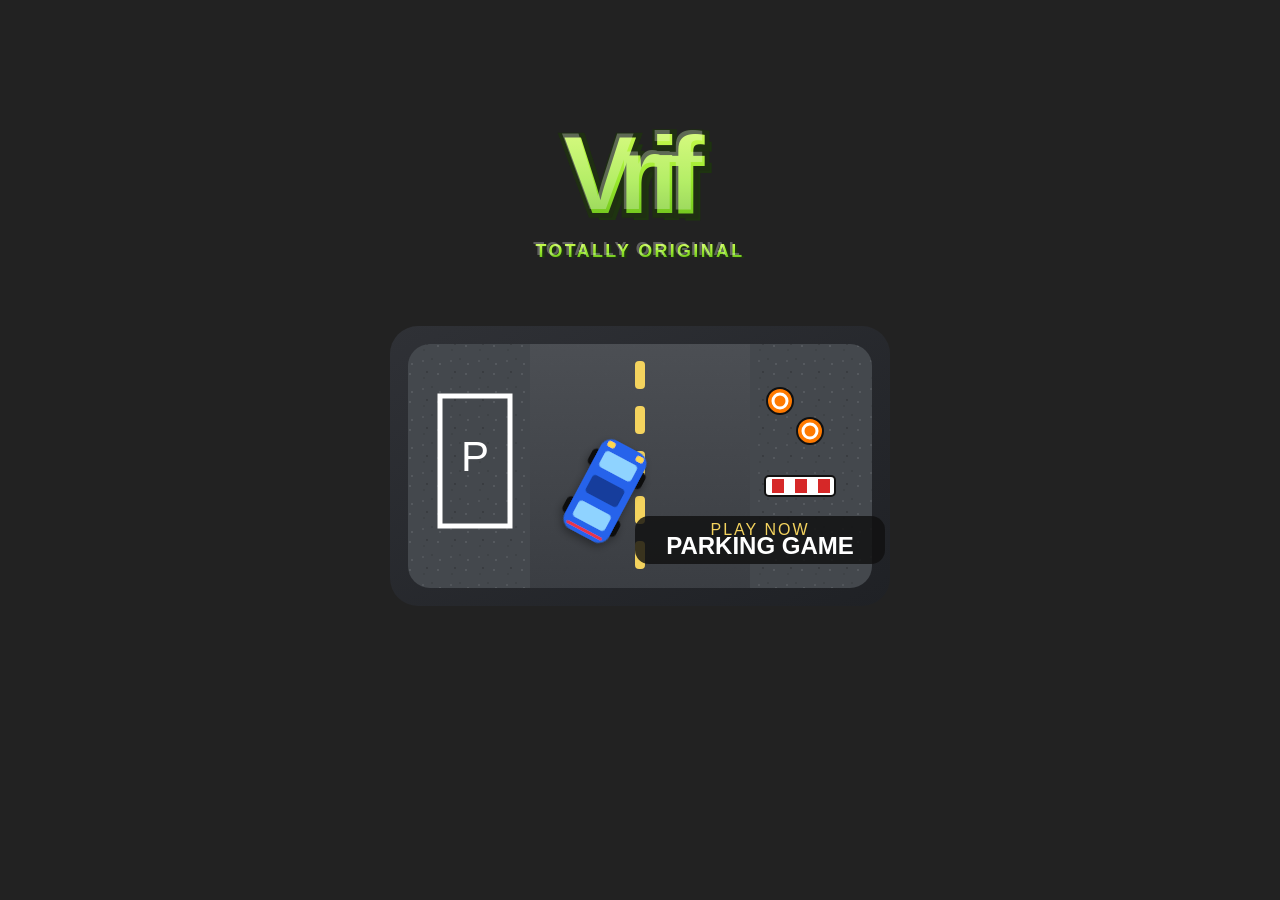
<file: index.html>
<!DOCTYPE html>
<html lang="en">
<head>
    <meta charset="UTF-8">
    <meta name="viewport" content="width=device-width, initial-scale=1.0">
    <title>Vrif</title>
    <img src="vrif-icon.svg" alt="Vrif Icon" width="500">
    <link rel="stylesheet" href="style.css">
    <br>
</head>
<body class="menu-body">
    
    <a href="parking-menu.html">
    <img src="parking-drawings/icon.svg" alt="Parking Game" width="500">
  </a>

</body>
</html>
</file>
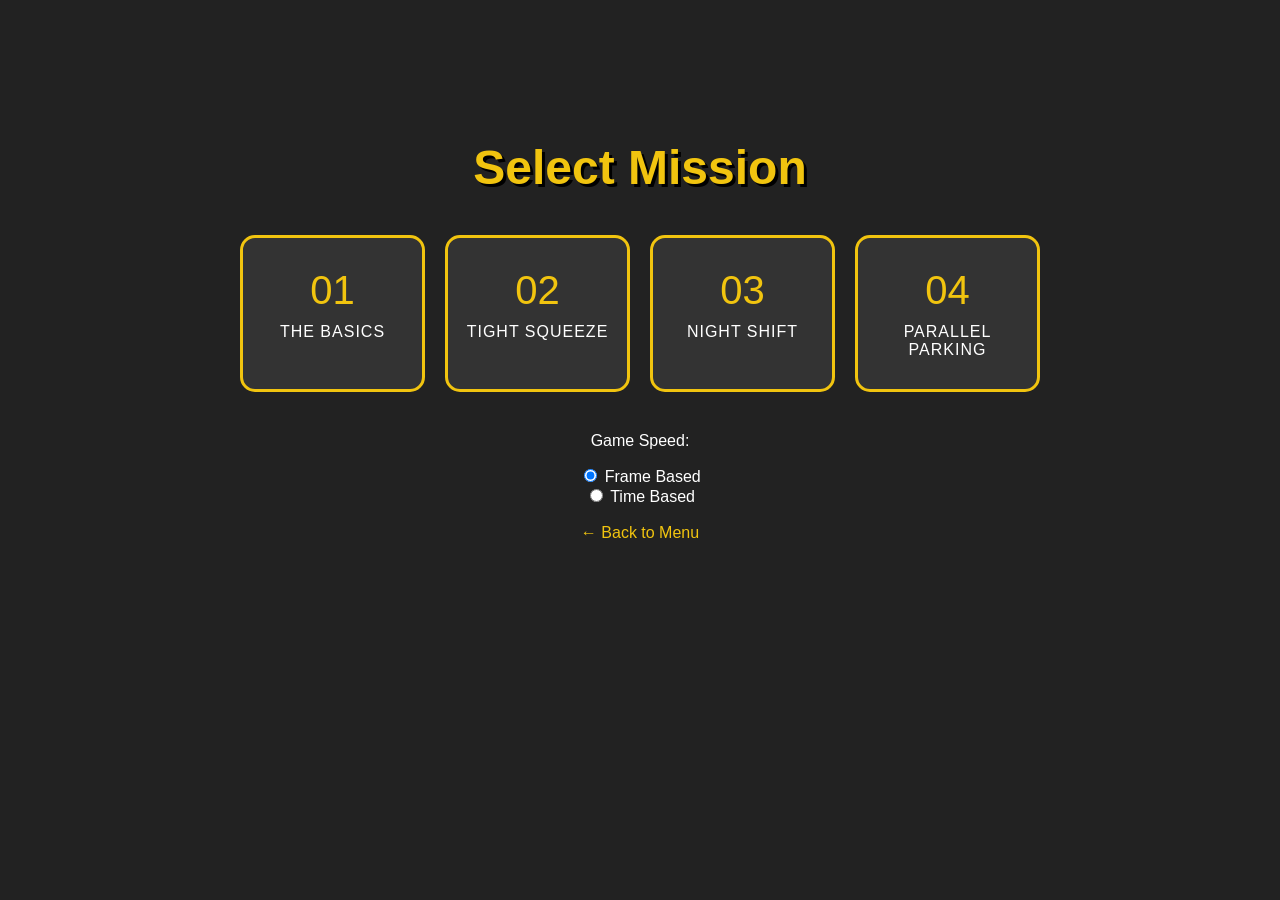
<file: parking-levels.html>
<!doctype html>
<html lang="en">
  <head>
    <meta charset="UTF-8" />
    <meta name="viewport" content="width=device-width, initial-scale=1.0" />
    <title>Vrif - Select Level</title>
    <link rel="stylesheet" href="style.css" />
  </head>
  <body class="menu-body">
    <form>
      <h1 class="menu-h1">Select Mission</h1>

      <div class="levels-container">
        <div class="level-card">
          <a href="parking.html?level=1" class="level-link">
            <div class="level-number">01</div>
            <div class="level-title">The Basics</div>
          </a>
        </div>

        <div class="level-card">
          <a href="parking.html?level=2" class="level-link">
            <div class="level-number">02</div>
            <div class="level-title">Tight Squeeze</div>
          </a>
        </div>

        <div class="level-card">
          <a href="parking.html?level=3" class="level-link">
            <div class="level-number">03</div>
            <div class="level-title">Night Shift</div>
          </a>
        </div>
        <div class="level-card">
          <a href="parking.html?level=4" class="level-link">
            <div class="level-number">04</div>
            <div class="level-title">Parallel Parking</div>
          </a>
        </div>
      </div>
      <p>Game Speed:</p>

      <input
        type="radio"
        id="frame"
        name="difficulty"
        value="frame-based"
        checked
      />
      <label for="frame">Frame Based</label><br />

      <input type="radio" id="time" name="difficulty" value="time-based" />
      <label for="time">Time Based</label><br />
    </form>

    <script>
      document.addEventListener("click", (e) => {
        const link = e.target.closest(".level-link");
        if (link) {
          e.preventDefault();
          const diff = document.querySelector(
            'input[name="difficulty"]:checked',
          ).value;
          sessionStorage.setItem("value", diff);
          location.href = link.getAttribute("href");
        }
      });

      document.addEventListener("DOMContentLoaded", (e) => {
        const frameRadio = document.getElementById("frame");
        const timeRadio = document.getElementById("time");

        const savedEngine = sessionStorage.getItem("value");

        if (savedEngine === "frame-based") {
          frameRadio.checked = true;
        } else if (savedEngine === "time-based") {
          timeRadio.checked = true;
        }
      });
    </script>

    <br />
    <a href="parking-menu.html" class="back-link">← Back to Menu</a>
  </body>
</html>
</file>
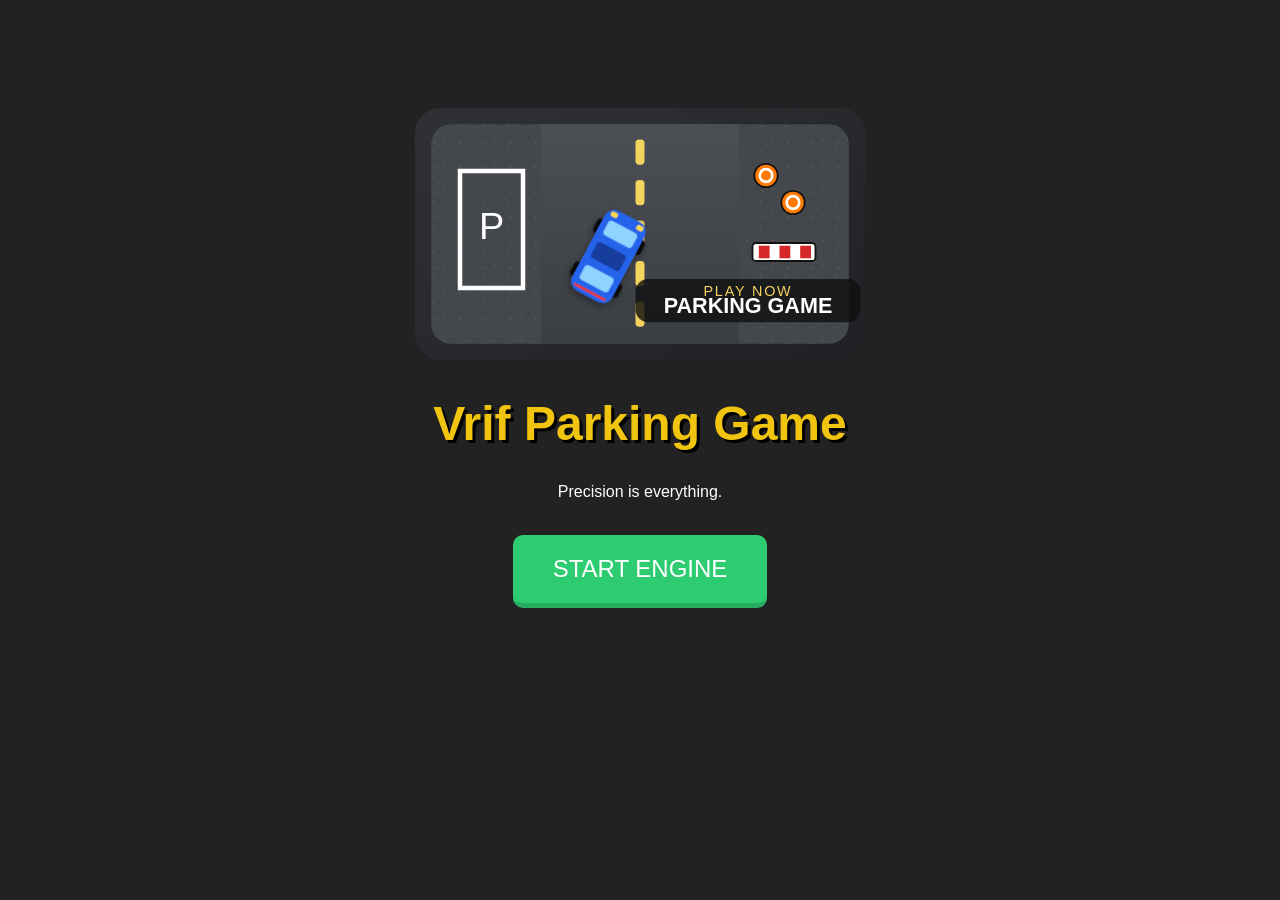
<file: parking-menu.html>
<!DOCTYPE html>
<html lang="en">
<head>
    <meta charset="UTF-8">
    <meta name="viewport" content="width=device-width, initial-scale=1.0">
    <title>Vrif</title>
    <link rel="stylesheet" href="style.css">
</head>
<body class="menu-body">
    <img src="parking-drawings/icon.svg" alt="Vrif Parking Game" width="450">
    <h1 class="menu-h1">Vrif Parking Game</h1>
    <p>Precision is everything.</p>
    <br>
    <a href="parking-levels.html" class="play-button">START ENGINE</a>
</body>
</html>
</file>
<file: style.css>
.menu-body {
  background-color: #222;
  color: white;
  text-align: center;
  font-family: "Arial Black", sans-serif;
  padding-top: 100px;
}

.menu-h1 {
  font-size: 3rem;
  color: #f1c40f;
  text-shadow: 3px 3px #000;
}

.play-button {
  display: inline-block;
  padding: 20px 40px;
  background-color: #2ecc71;
  color: white;
  text-decoration: none;
  font-size: 1.5rem;
  border-radius: 10px;
  border-bottom: 5px solid #27ae60;
  transition: 0.2s;
}

.play-button:hover {
  background-color: #27ae60;
  transform: translateY(3px);
  border-bottom: 2px solid #27ae60;
}
.levels-container {
  display: grid;
  grid-template-columns: repeat(auto-fit, minmax(150px, 1fr));
  gap: 20px;
  max-width: 800px;
  margin: 40px auto;
  padding: 0 20px;
}

.level-card {
  background-color: #333;
  border: 3px solid #f1c40f;
  border-radius: 15px;
  padding: 30px 10px;
  text-decoration: none;
  color: white;
  transition:
    transform 0.2s,
    background-color 0.2s;
  cursor: pointer;
  position: relative;
}

.level-card:hover {
  background-color: #444;
  transform: scale(1.05);
}

.level-number {
  font-size: 2.5rem;
  display: block;
  margin-bottom: 10px;
  color: #f1c40f;
}

.level-title {
  font-size: 1rem;
  text-transform: uppercase;
  letter-spacing: 1px;
}

.level-title,
.level-number {
  pointer-events: none !important;
}

.back-link {
  color: #f1c40f;
  text-decoration: none;
  font-size: 1rem;
  border-bottom: 1px solid transparent;
  transition: 0.3s;
}

.back-link:hover {
  border-bottom: 1px solid #f1c40f;
}

.level-link {
  color: white;
  text-decoration: none;
}

.game-body {
  background-color: #222;
  color: white;
  text-align: center;
  font-family: "Arial Black", sans-serif;
  padding-top: 20px;
  margin: 0;
  overflow: hidden;
  touch-action: none;
  display: flex;
  flex-direction: column;
  align-items: center;
  justify-content: center;
  min-height: 100vh;
  padding-top: 0;
}

.ad {
  position: absolute;
  top: 20px;
  right: 20px;
}

.ad img {
  width: 300px;
  height: 600px;
}

.ad2 {
  position: absolute;
  top: 20px;
  left: 20px;
}

.ad2 img {
  width: 300px;
  height: 600px;
}

@media (max-width: 1200px) {
  .ad {
    display: none;
  }

  .ad2 {
    display: none;
  }
}

#touchpad {
  display: none;
  grid-template-areas:
    ". up ."
    "left down right";
  gap: 10px;
  padding: 20px;
  width: 100%;
  justify-content: center;
  margin-top: auto;
  margin-bottom: 20px;
}

.touch-btn {
  width: 60px;
  height: 60px;
  background: rgba(255, 255, 255, 0.2);
  border: 2px solid white;
  border-radius: 10px;
  display: flex;
  justify-content: center;
  align-items: center;
  color: white;
  font-weight: bold;
  user-select: none;
}

.mobile-nav {
  display: none;
  width: 100%;
  justify-content: space-around;
  padding: 10px 0;
  background: rgba(0, 0, 0, 0.5);
}

.nav-btn {
  background: #444;
  color: #f1c40f;
  border: 2px solid #f1c40f;
  padding: 8px 15px;
  border-radius: 5px;
  font-family: "Arial Black", sans-serif;
  font-size: 0.9rem;
  cursor: pointer;
}

.nav-btn:active {
  background: #f1c40f;
  color: #000;
}

@media (max-width: 768px) {
  #touchpad {
    display: grid;
  }
  .mobile-nav {
    display: flex;
  }
  canvas {
    max-width: 95vw;
    max-height: 60vh;
    margin-top: 20px;
  }
}
</file>
